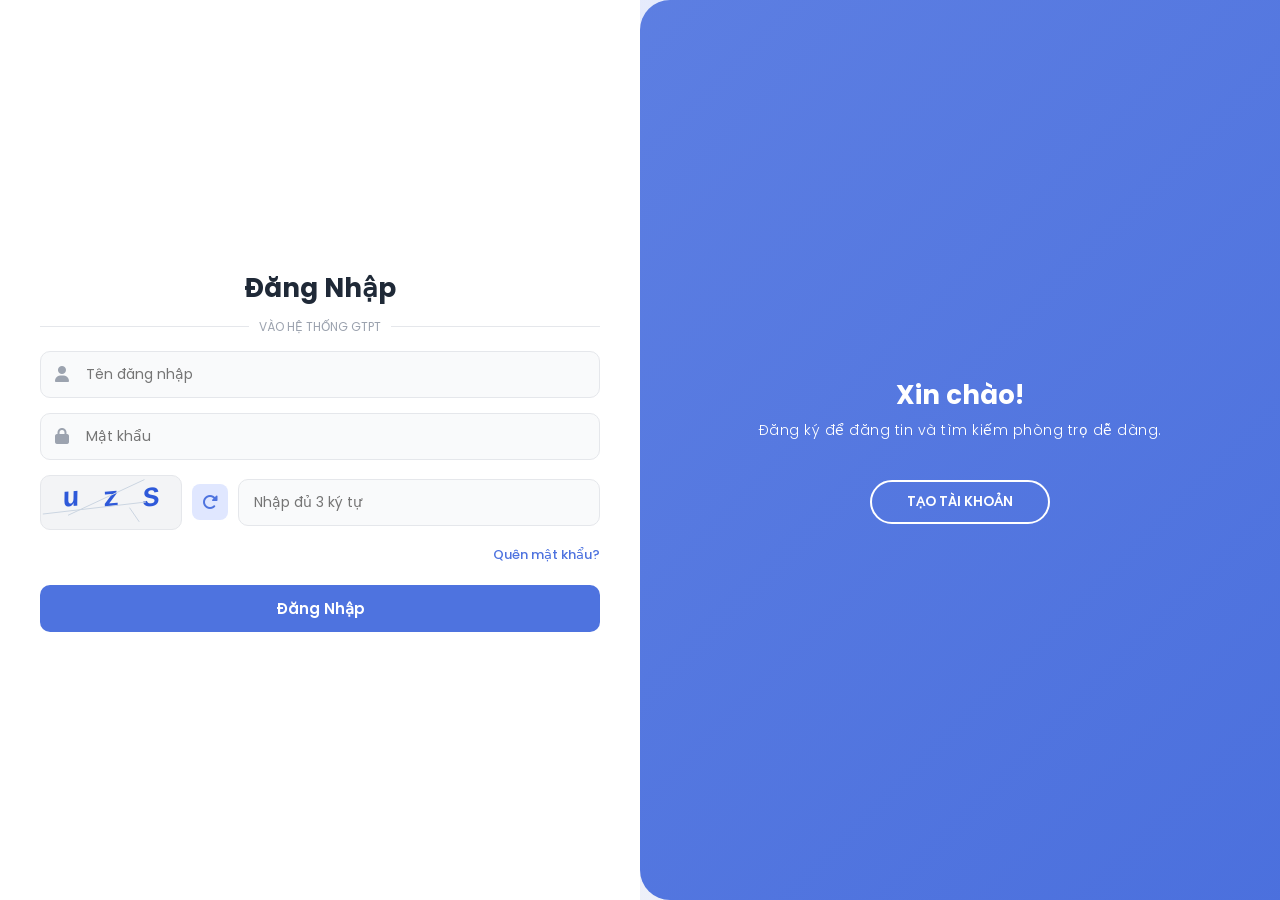
<file: login.html>
<!DOCTYPE html>
<html lang="vi">

<head>
  <meta charset="UTF-8" />
  <meta name="viewport" content="width=device-width, initial-scale=1.0" />
  <title>Đăng nhập</title>
  <link rel="icon" href="assets/favicon.ico" type="image/x-icon" sizes="16x16" />
  <link href="https://fonts.googleapis.com/css2?family=Poppins:wght@300;400;500;600;700&display=swap"
    rel="stylesheet" />
  <link rel="stylesheet" href="https://cdnjs.cloudflare.com/ajax/libs/font-awesome/6.4.0/css/all.min.css" />

  <style>
    :root {
      --primary: #4e73df;
      --primary-hover: #2e59d9;
      --text-dark: #1f2937;
      --text-gray: #6b7280;
      --bg-light: #f3f4f6;
      --white: #ffffff;
      --error: #ef4444;
      --success: #10b981;
    }

    * {
      margin: 0;
      padding: 0;
      box-sizing: border-box;
      font-family: "Poppins", sans-serif;
    }

    body {
      background: linear-gradient(135deg, #e0e7ff 0%, #f3f4f6 100%);
      min-height: 100vh;
      display: flex;
      align-items: center;
      justify-content: center;
      padding: 20px;
    }

    h1 {
      font-weight: 700;
      margin: 0;
      font-size: 26px;
      color: var(--text-dark);
    }

    p {
      font-size: 14px;
      font-weight: 300;
      line-height: 20px;
      letter-spacing: 0.5px;
      margin: 5px 0 20px;
      color: var(--text-gray);
    }

    KHUNG CHỨA CHÍNH */ .container {
      background-color: var(--white);
      border-radius: 20px;
      box-shadow: 0 25px 50px -12px rgba(0, 0, 0, 0.25);
      position: relative;
      overflow: hidden;
      width: 100%;
      max-width: 900px;
      min-height: 650px;
    }

    .form-container {
      position: absolute;
      top: 0;
      height: 100%;
      transition: all 0.6s ease-in-out;
    }

    .form-wrapper {
      background-color: var(--white);
      display: flex;
      align-items: center;
      justify-content: center;
      flex-direction: column;
      padding: 0 40px;
      height: 100%;
      text-align: center;
      width: 100%;
    }

    form {
      width: 100%;
    }

    .sign-in-container {
      left: 0;
      width: 50%;
      z-index: 2;
    }

    .container.right-panel-active .sign-in-container {
      transform: translateX(100%);
      opacity: 0;
    }

    .sign-up-container {
      left: 0;
      width: 50%;
      opacity: 0;
      z-index: 1;
    }

    .container.right-panel-active .sign-up-container {
      transform: translateX(100%);
      opacity: 1;
      z-index: 5;
      animation: show 0.6s;
    }

    @keyframes show {

      0%,
      49.99% {
        opacity: 0;
        z-index: 1;
      }

      50%,
      100% {
        opacity: 1;
        z-index: 5;
      }
    }

    .social-container {
      display: flex;
      gap: 15px;
      width: 100%;
      margin-bottom: 15px;
    }

    .social-container form {
      width: 50%;
    }

    .social-btn {
      width: 100%;
      padding: 10px;
      border: 1px solid #e5e7eb;
      border-radius: 10px;
      background: var(--white);
      font-weight: 500;
      font-size: 14px;
      cursor: pointer;
      display: flex;
      align-items: center;
      justify-content: center;
      gap: 8px;
      transition: all 0.3s;
      color: var(--text-dark);
    }

    .social-btn.fb:hover {
      background: #4267b2;
      color: white;
      border-color: #4267b2;
    }

    .social-btn.gg:hover {
      background: #db4437;
      color: white;
      border-color: #db4437;
    }

    .divider {
      width: 100%;
      display: flex;
      align-items: center;
      margin: 10px 0 15px;
    }

    .divider::before,
    .divider::after {
      content: "";
      flex: 1;
      border-bottom: 1px solid #e5e7eb;
    }

    .divider span {
      padding: 0 10px;
      color: #9ca3af;
      font-size: 12px;
      text-transform: uppercase;
    }

    .input-group {
      position: relative;
      width: 100%;
      margin-bottom: 15px;
    }

    .input-group i:not(.captcha-refresh) {
      position: absolute;
      left: 15px;
      top: 50%;
      transform: translateY(-50%);
      color: #9ca3af;
      z-index: 2;
    }

    .input-group input {
      background-color: #f9fafb;
      border: 1px solid #e5e7eb;
      border-radius: 10px;
      padding: 12px 15px 12px 45px;
      width: 100%;
      font-size: 14px;
      transition: all 0.3s;
    }

    .input-group input:focus {
      outline: none;
      border-color: var(--primary);
      background-color: var(--white);
      box-shadow: 0 0 0 4px rgba(78, 115, 223, 0.1);
    }

    .captcha-group {
      display: flex;
      gap: 10px;
      align-items: center;
      margin-bottom: 15px;
    }

    .captcha-box {
      flex-shrink: 0;
      border: 1px solid #e5e7eb;
      border-radius: 10px;
      background: #f3f4f6;
      overflow: hidden;
      position: relative;
    }

    .captcha-refresh {
      flex-shrink: 0;
      cursor: pointer;
      color: var(--primary);
      padding: 10px;
      border-radius: 8px;
      background: #e0e7ff;
      transition: 0.3s;
      display: flex;
      align-items: center;
      justify-content: center;
    }

    .captcha-refresh:hover {
      background: var(--primary);
      color: white;
      transform: rotate(180deg);
    }

    .captcha-group input {
      padding: 12px 15px;
      background-color: #f9fafb;
      border: 1px solid #e5e7eb;
      border-radius: 10px;
      width: 100%;
      font-size: 14px;
      outline: none;
    }

    .captcha-group input:focus {
      border-color: var(--primary);
      background-color: var(--white);
      box-shadow: 0 0 0 4px rgba(78, 115, 223, 0.1);
    }

    .btn-main {
      border-radius: 10px;
      border: none;
      background-color: var(--primary);
      color: var(--white);
      font-size: 15px;
      font-weight: 600;
      padding: 12px;
      width: 100%;
      cursor: pointer;
      margin-top: 5px;
      transition: 0.3s;
    }

    .btn-main:hover {
      background-color: var(--primary-hover);
    }

    .btn-ghost {
      background-color: transparent;
      border: 2px solid var(--white);
      color: var(--white);
      border-radius: 25px;
      padding: 10px 35px;
      cursor: pointer;
      margin-top: 20px;
      font-weight: 600;
      transition: 0.3s;
      text-transform: uppercase;
    }

    .btn-ghost:hover {
      background-color: rgba(255, 255, 255, 0.15);
    }

    .overlay-container {
      position: absolute;
      top: 0;
      left: 50%;
      width: 50%;
      height: 100%;
      overflow: hidden;
      transition: transform 0.6s ease-in-out;
      z-index: 100;
      border-radius: 30px 0 0 30px;
    }

    .container.right-panel-active .overlay-container {
      transform: translateX(-100%);
      border-radius: 0 30px 30px 0;
    }

    .overlay {
      background: linear-gradient(135deg,
          rgba(78, 115, 223, 0.85) 0%,
          rgba(46, 89, 217, 0.85) 100%),
        url("https://images.unsplash.com/photo-1560518883-ce09059eeefa?ixlib=rb-4.0.3&auto=format&fit=crop&w=1000&q=80") no-repeat center center;
      background-size: cover;
      color: #ffffff;
      position: relative;
      left: -100%;
      height: 100%;
      width: 200%;
      transform: translateX(0);
      transition: transform 0.6s ease-in-out;
    }

    .container.right-panel-active .overlay {
      transform: translateX(50%);
    }

    .overlay-panel {
      position: absolute;
      display: flex;
      align-items: center;
      justify-content: center;
      flex-direction: column;
      padding: 0 50px;
      text-align: center;
      top: 0;
      height: 100%;
      width: 50%;
      transition: transform 0.6s ease-in-out;
    }

    .overlay-left {
      transform: translateX(-20%);
    }

    .container.right-panel-active .overlay-left {
      transform: translateX(0);
    }

    .overlay-right {
      right: 0;
      transform: translateX(0);
    }

    .container.right-panel-active .overlay-right {
      transform: translateX(20%);
    }

    .mobile-switch {
      display: none;
      margin-top: 20px;
      font-size: 14px;
      color: var(--text-gray);
    }

    .mobile-switch a {
      color: var(--primary);
      font-weight: 600;
      cursor: pointer;
    }

    @media (max-width: 768px) {
      .container {
        min-height: 750px;
      }

      .sign-in-container,
      .sign-up-container {
        width: 100%;
        left: 0;
      }

      .overlay-container {
        display: none;
      }

      .mobile-switch {
        display: block;
      }

      .container.right-panel-active .sign-in-container {
        transform: none;
        opacity: 0;
        z-index: 1;
        pointer-events: none;
      }

      .container.right-panel-active .sign-up-container {
        transform: none;
        opacity: 1;
        z-index: 5;
        pointer-events: auto;
      }
    }

    #thong_bao {
      position: fixed;
      top: 20px;
      right: -350px;
      padding: 16px 25px;
      border-radius: 10px;
      color: white;
      font-weight: 500;
      font-size: 15px;
      box-shadow: 0 10px 15px -3px rgba(0, 0, 0, 0.1);
      transition: right 0.4s cubic-bezier(0.68, -0.55, 0.265, 1.55);
      z-index: 1000;
      display: flex;
      align-items: center;
      gap: 12px;
    }

    #thong_bao.show {
      right: 20px;
    }

    .toast-success {
      background-color: var(--success);
    }

    .toast-error {
      background-color: var(--error);
    }
  </style>
</head>

<body>
  <div id="thong_bao">
    <i id="icon_thong_bao"></i> <span id="chu_thong_bao"></span>
  </div>

  <div class="container" id="khung_chinh">
    <div class="form-container sign-up-container">
      <div class="form-wrapper">
        <h1>Tạo Tài Khoản</h1>
        <div class="divider"><span>nhập thông tin của bạn</span></div>

        <form id="form_dang_ky" action="xulylogin.php" method="POST">
          <input type="hidden" name="action" value="register" />

          <div class="input-group">
            <i class="fa-solid fa-user-pen"></i>
            <input type="text" name="name" placeholder="Họ và tên" required />
          </div>
          <div class="input-group">
            <i class="fa-solid fa-user"></i>
            <input type="text" name="username" placeholder="Tên đăng nhập" required />
          </div>
          <div class="input-group">
            <i class="fa-solid fa-envelope"></i>
            <input type="email" name="email" placeholder="Địa chỉ Email" required />
          </div>
          <div class="input-group">
            <i class="fa-solid fa-lock"></i>
            <input type="password" id="mat_khau" name="password" placeholder="Mật khẩu (ít nhất 6 ký tự)" required />
          </div>
          <div class="input-group">
            <i class="fa-solid fa-shield-check"></i>
            <input type="password" id="nhap_lai_mat_khau" name="re_password" placeholder="Nhập lại mật khẩu" required />
          </div>

          <div class="captcha-group">
            <div class="captcha-box">
              <canvas id="ve_captcha_dk" width="140" height="46"></canvas>
            </div>
            <div class="captcha-refresh" onclick="taoMaXacNhan('DangKy')" title="Đổi mã khác">
              <i class="fa-solid fa-rotate-right"></i>
            </div>
            <input type="text" id="nhap_captcha_dk" placeholder="Nhập đủ 3 ký tự" required autocomplete="off" />
          </div>

          <button type="submit" class="btn-main">Đăng Ký Thành Viên</button>
        </form>

        <div class="mobile-switch">
          Đã có tài khoản? <a id="mobile_chuyen_dang_nhap">Đăng Nhập</a>
        </div>
      </div>
    </div>

    <div class="form-container sign-in-container">
      <div class="form-wrapper">
        <h1>Đăng Nhập</h1>
        <div class="divider"><span>vào hệ thống GTPT</span></div>

        <form id="form_dang_nhap" action="xulylogin.php" method="POST">
          <input type="hidden" name="action" value="login" />

          <div class="input-group">
            <i class="fa-solid fa-user"></i>
            <input type="text" name="username" placeholder="Tên đăng nhập" required />
          </div>
          <div class="input-group">
            <i class="fa-solid fa-lock"></i>
            <input type="password" name="password" placeholder="Mật khẩu" required />
          </div>

          <div class="captcha-group">
            <div class="captcha-box">
              <canvas id="ve_captcha_dn" width="140" height="46"></canvas>
            </div>
            <div class="captcha-refresh" onclick="taoMaXacNhan('DangNhap')" title="Đổi mã khác">
              <i class="fa-solid fa-rotate-right"></i>
            </div>
            <input type="text" id="nhap_captcha_dn" placeholder="Nhập đủ 3 ký tự" required autocomplete="off" />
          </div>

          <a href="#" style="
                font-size: 13px;
                color: var(--primary);
                margin: 5px 0 15px;
                text-decoration: none;
                display: block;
                text-align: right;
                font-weight: 500;
              ">Quên mật khẩu?</a>
          <button type="submit" class="btn-main">Đăng Nhập</button>
        </form>

        <div class="mobile-switch">
          Chưa có tài khoản? <a id="mobile_chuyen_dang_ky">Đăng Ký Ngay</a>
        </div>
      </div>
    </div>

    <div class="overlay-container">
      <div class="overlay">
        <div class="overlay-panel overlay-left">
          <h1 style="color: white">Chào bạn trở lại!</h1>
          <p style="color: white">Đăng nhập để quản lý phòng trọ của bạn.</p>
          <button class="btn-ghost" id="nut_chuyen_dang_nhap">
            Đăng Nhập
          </button>
        </div>
        <div class="overlay-panel overlay-right">
          <h1 style="color: white">Xin chào!</h1>
          <p style="color: white">
            Đăng ký để đăng tin và tìm kiếm phòng trọ dễ dàng.
          </p>
          <button class="btn-ghost" id="nut_chuyen_dang_ky">
            Tạo Tài Khoản
          </button>
        </div>
      </div>
    </div>
  </div>

  <script>
    const khungChinh = document.getElementById("khung_chinh");
    document
      .getElementById("nut_chuyen_dang_ky")
      .addEventListener("click", () =>
        khungChinh.classList.add("right-panel-active")
      );
    document
      .getElementById("nut_chuyen_dang_nhap")
      .addEventListener("click", () =>
        khungChinh.classList.remove("right-panel-active")
      );
    document
      .getElementById("mobile_chuyen_dang_ky")
      .addEventListener("click", () =>
        khungChinh.classList.add("right-panel-active")
      );
    document
      .getElementById("mobile_chuyen_dang_nhap")
      .addEventListener("click", () =>
        khungChinh.classList.remove("right-panel-active")
      );

    function hienThiThongBao(loiNhan, loaiThongBao) {
      const hopThongBao = document.getElementById("thong_bao");
      document.getElementById("chu_thong_bao").textContent = loiNhan;
      hopThongBao.className = ""; // Reset class

      if (loaiThongBao === "success") {
        hopThongBao.classList.add("toast-success");
        document.getElementById("icon_thong_bao").className =
          "fa-solid fa-circle-check";
      } else {
        hopThongBao.classList.add("toast-error");
        document.getElementById("icon_thong_bao").className =
          "fa-solid fa-circle-exclamation";
      }

      hopThongBao.classList.add("show");
      setTimeout(() => hopThongBao.classList.remove("show"), 3500); // Tự ẩn sau 3.5s
    }

    window.onload = function () {
      const thamSoURL = new URLSearchParams(window.location.search);
      if (thamSoURL.get("msg")) {
        hienThiThongBao(
          decodeURIComponent(thamSoURL.get("msg")),
          thamSoURL.get("type")
        );
        if (thamSoURL.get("type") === "success")
          khungChinh.classList.remove("right-panel-active");
      }
      window.history.replaceState(null, "", window.location.pathname); // Xóa URL cho sạch đẹp

      taoMaXacNhan("DangKy");
      taoMaXacNhan("DangNhap");
    };

    let maLuuTruDangKy = "";
    let maLuuTruDangNhap = "";

    function taoMaXacNhan(loaiForm) {
      const theCanvas = document.getElementById(
        "ve_captcha_" + (loaiForm === "DangKy" ? "dk" : "dn")
      );
      const butVe = theCanvas.getContext("2d");
      butVe.clearRect(0, 0, theCanvas.width, theCanvas.height);

      const danhSachKyTu =
        "23456789ABCDEFGHJKLMNPQRSTUVWXYZabcdefghjkmnpqrstuvwxyz";
      let chuoiNgauNhien = "";

      for (let i = 0; i < 3; i++) {
        chuoiNgauNhien +=
          danhSachKyTu[Math.floor(Math.random() * danhSachKyTu.length)];
      }

      if (loaiForm === "DangKy") maLuuTruDangKy = chuoiNgauNhien;
      else maLuuTruDangNhap = chuoiNgauNhien;

    
      butVe.font = "bold 28px Courier New";
      butVe.fillStyle = "#2e59d9";
      butVe.textBaseline = "middle";
      butVe.textAlign = "center"; 
      
      for (let i = 0; i < chuoiNgauNhien.length; i++) {
      
        butVe.setTransform(
          1,
          Math.random() * 0.2 - 0.1,
          Math.random() * 0.2 - 0.1,
          1,
          30 + i * 40,
          23
        );
        butVe.fillText(chuoiNgauNhien[i], 0, 0);
      }
      butVe.setTransform(1, 0, 0, 1, 0, 0); // Reset lại khung vẽ

      
      for (let i = 0; i < 3; i++) {
        butVe.beginPath();
        butVe.moveTo(
          Math.random() * theCanvas.width,
          Math.random() * theCanvas.height
        );
        butVe.lineTo(
          Math.random() * theCanvas.width,
          Math.random() * theCanvas.height
        );
        butVe.strokeStyle = "#cbd5e1";
        butVe.stroke();
      }
    }

    // KIỂM TRA RÀNG BUỘC KHI ẤN NÚT ĐĂNG KÝ
    document
      .getElementById("form_dang_ky")
      .addEventListener("submit", function (suKien) {
        const matKhau = document.getElementById("mat_khau").value;
        const nhapLaiMatKhau =
          document.getElementById("nhap_lai_mat_khau").value;
        const maNguoiDungNhap =
          document.getElementById("nhap_captcha_dk").value;

      
        if (matKhau.length < 6) {
          suKien.preventDefault(); // Lệnh này giúp chặn Form không cho gửi dữ liệu đi
          hienThiThongBao("Mật khẩu phải chứa ít nhất 6 ký tự!", "error");
          return;
        }
     
        if (matKhau !== nhapLaiMatKhau) {
          suKien.preventDefault();
          hienThiThongBao("Mật khẩu nhập lại không khớp!", "error");
          return;
        }
        // Check mã Captcha
        if (maNguoiDungNhap.toLowerCase() !== maLuuTruDangKy.toLowerCase()) {
          suKien.preventDefault();
          hienThiThongBao("Mã Captcha không chính xác!", "error");
          taoMaXacNhan("DangKy"); 
          document.getElementById("nhap_captcha_dk").value = ""; 
          return;
        }
      });

    // KIỂM TRA RÀNG BUỘC KHI ẤN NÚT ĐĂNG NHẬP
    document
      .getElementById("form_dang_nhap")
      .addEventListener("submit", function (suKien) {
        const maNguoiDungNhap =
          document.getElementById("nhap_captcha_dn").value;

        if (
          maNguoiDungNhap.toLowerCase() !== maLuuTruDangNhap.toLowerCase()
        ) {
          suKien.preventDefault();
          hienThiThongBao("Mã Captcha không chính xác!", "error");
          taoMaXacNhan("DangNhap");
          document.getElementById("nhap_captcha_dn").value = "";
          return;
        }
      });
  </script>
</body>

</html>
</file>
